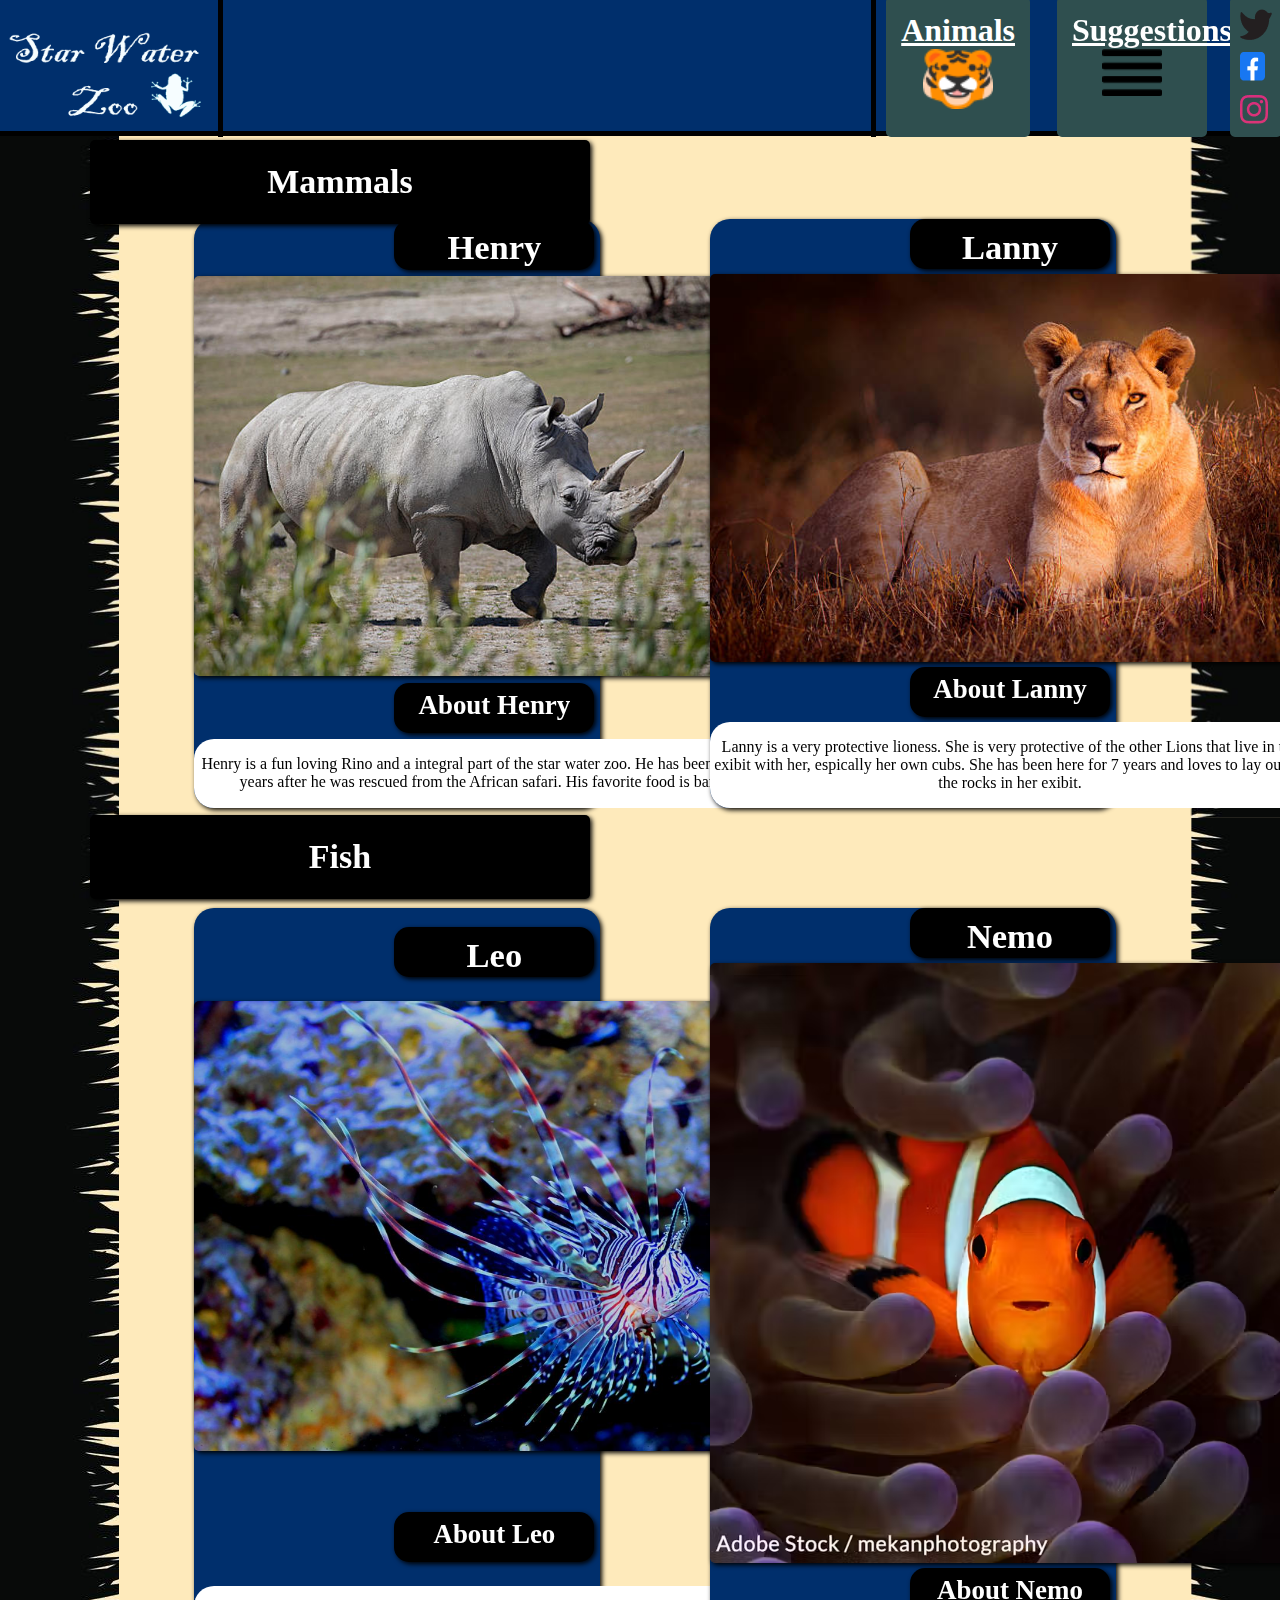
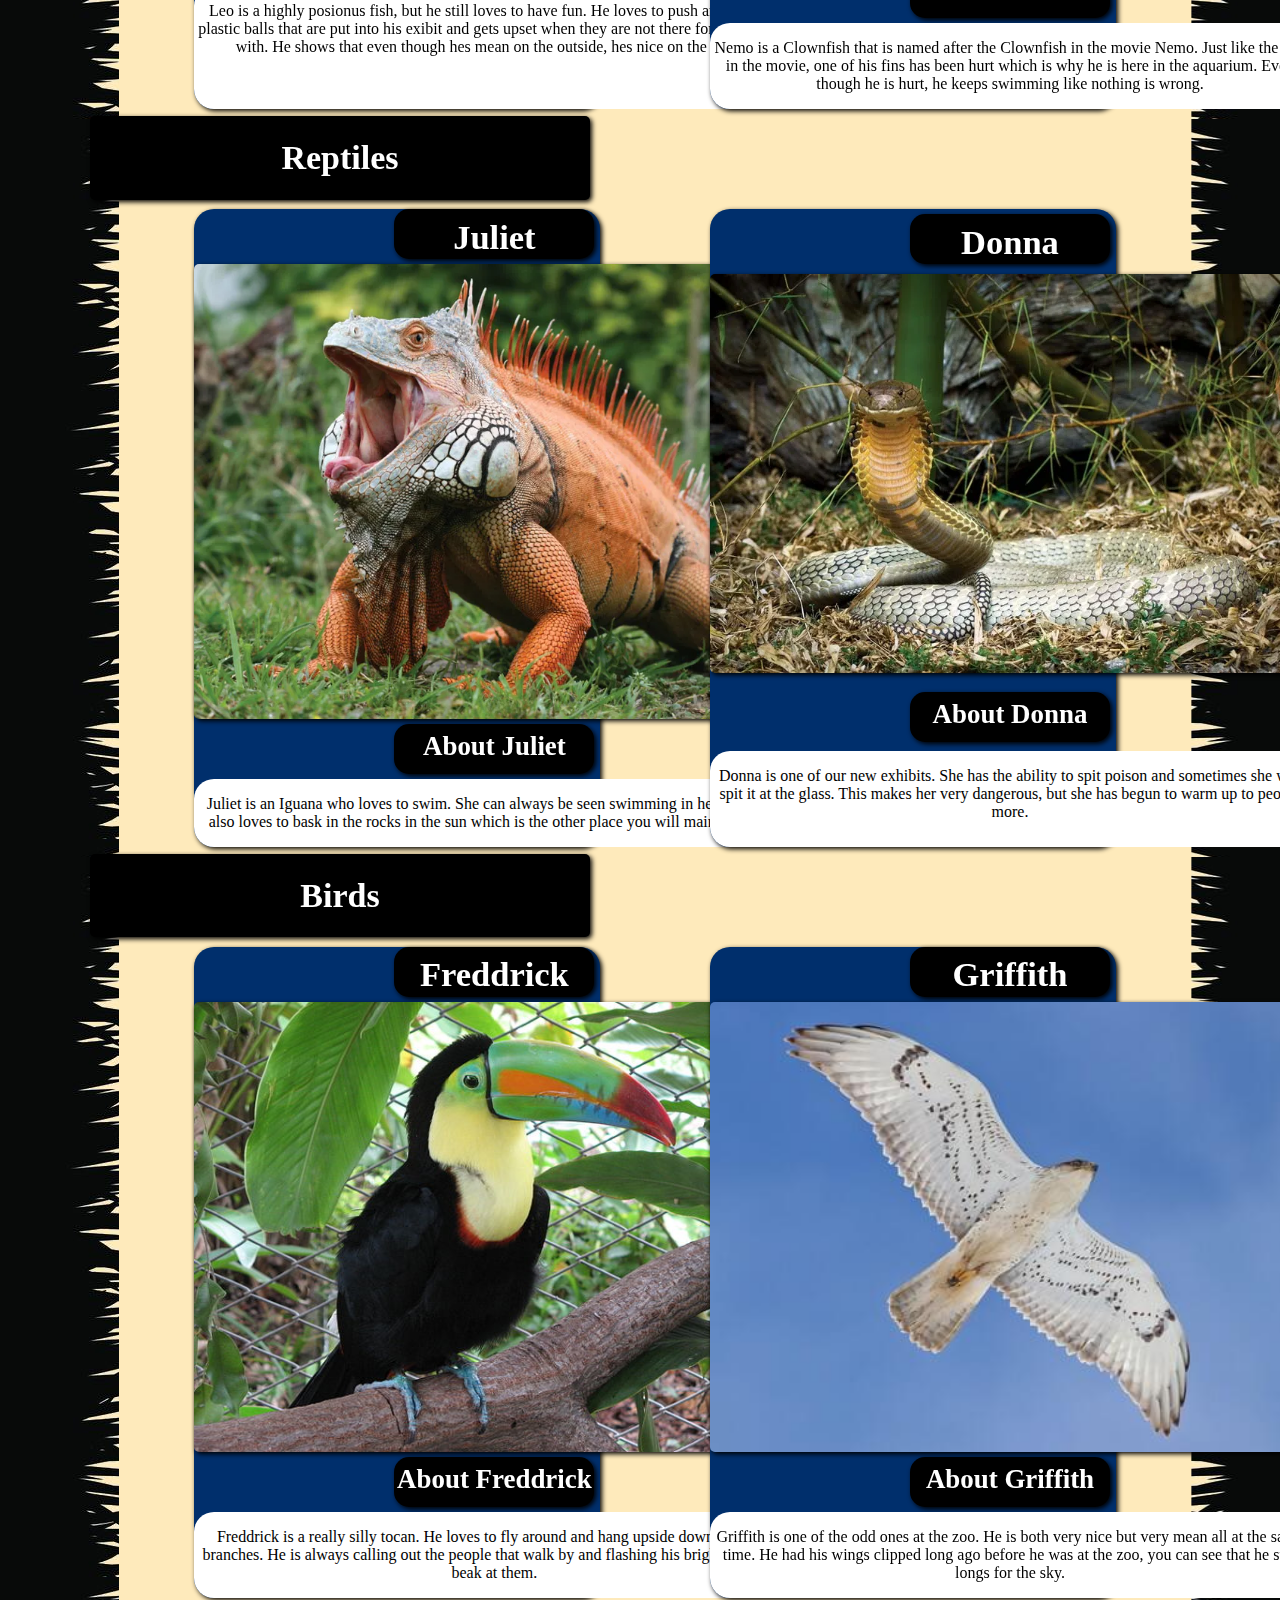
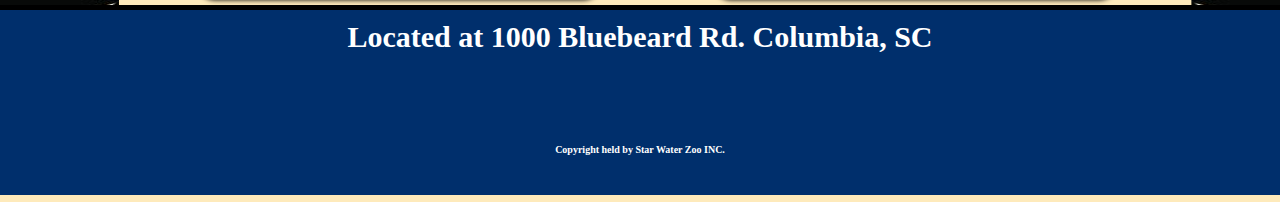
<file: Animals.html>
<!DOCTYPE html>    
    <html lang = "en">
        <head>
            <link rel="stylesheet" href="CSS/Animal.css">
             <!-- Google tag (gtag.js) -->
            <script async src="https://www.googletagmanager.com/gtag/js?id=G-LF3J3457HT"></script>
            <script>
            window.dataLayer = window.dataLayer || [];
          function gtag(){dataLayer.push(arguments);}
          gtag('js', new Date());

          gtag('config', 'G-LF3J3457HT');
            </script>
            <title>Star Water Zoo</title>
            <meta name="keywords" content="Zoo, Starwater, Animals">
            <meta name="Author" content="Sam Culp">
            <meta name="viewport" content="width=device-width, initial-scale=1.0">
            <meta name="description" Content ="Webpage about the StarWater Zoo and its Animals">
        </head>
        <body>
            <header>
                <section>
                    <h1>
                        <div class = "header">
                            <div class = "mainLogo">
                                <a id="logo" href ="index.html"><img src = "Images/StarWaterLogo.png" alt = "Frog_Logo"></a>
                            </div>
                            <div class="Animals">
                                <a style="color:white;" href ="Animals.html">Animals</a>
                                <img class="aniimg" src = "Images/Tiger_Animal_Button.png" alt = "Tiger_Logo">
                            </div>
                            <div class="Suggestions">
                                <a style="color:white;" href = "Suggestions.html">Suggestions</a>
                                <img class ="sugimg" src = "Images/Suggestions_button.png" alt = "Suggestions">
                            </div>
                            <div class="sociallinks">
                                <a class="sociallinks1" href ="https://x.com"><img src = "Images/icon _twitter_.png" alt = "twitter"></a>
                                <a class="sociallinks2" href ="https://Facebook.com"><img src = "Images/facebook icon_.png" alt = "facebook"></a>
                                <a class="sociallinks3" href ="https://instagram.com"><img src = "Images/instagram icon_.png" alt = "instagram"></a>
                            </div>
                            <div class="Line1"></div>
                            <div class="Line2"></div>
                        </div>
                    </h1>
                </section>
            </header>
    <main>
                <section style = "top: 140px;" id ="animalheader">
                    <h1>Mammals</h1>
                </section>

        <section class = "test2">
            <section class = "side"></section>
                <div id = "Animal1_ani">
                    <div class = "animal2">
                        <h2 class>Henry</h2>
                    </div>
                    <div class = "animal_ani">
                        <img src = "Images/Henry.png" alt ="Henry_Rino">
                    </div>
                    <div class = "animal2">
                        <h3>About Henry</h3>
                    </div>
                    <div class="animal3">
                        <p>Henry is a fun loving Rino and a integral part of the star water zoo. He has been here for 15 years
                        after he was rescued from the African safari. His favorite food is bananas.
                    </div>
                </div>
                <div id = "Animal1_ani">
                    <div class = "animal2">
                        <h2>Lanny</h2>
                    </div>
                    <div class = "animal_ani">
                        <img src = "Images/Lanny.png" alt ="lanny_lion">
                    </div>
                    <div class = "animal2">
                        <h3>About Lanny</h3>
                    </div>
                    <div class="animal3">
                        <p>Lanny is a very protective lioness. She is very protective of the other Lions that live in the exibit with her, espically her own
                            cubs. She has been here for 7 years and loves to lay out on the rocks in her exibit. </p>
                    </div>
                </div>
            <section class = "side2"></section>
        </section>
                <section id ="animalheader">
                    <h1>Fish</h1>
                </section>
        <section class = "test2">
            <section class = "side"></section>
                <div id = "Animal1_ani">
                    <div class = "animal2">
                        <h2>Leo</h2>
                    </div>
                    <div class = animal_ani>
                        <img src = "Images/Leo.png" alt="Leo_Lionfish">
                    </div>
                    <div class = "animal2">
                        <h3>About Leo</h3>
                    </div>
                    <div class = "animal3">
                        <p>Leo is a highly posionus fish, but he still loves to have fun. He loves to push around little plastic balls that are put into his
                            exibit and gets upset when they are not there for him to play with. He shows that even though hes mean on the outside, hes nice
                            on the inside.
                        </p>
                    </div>
                </div>
                <div id = "Animal1_ani">
                    <div class = "animal2">
                        <h2>Nemo</h2>
                    </div>
                    <div class = animal_ani>
                        <img src="Images/Nemo.png" alt="Nemo_ClownFish" height="640" width="900">
                    </div>
                    <div class = "animal2">
                        <h3>About Nemo</h3>
                    </div>
                    <div class = "animal3">
                        <p>Nemo is a Clownfish that is named after the Clownfish in the movie Nemo. Just like the one in the movie, one of his fins has been hurt
                            which is why he is here in the aquarium. Even though he is hurt, he keeps swimming like nothing is wrong.
                        </p>
                    </div>
                </div>
            <section class="side2"></section>
        </section>    
                <section id ="animalheader">
                    <h1>Reptiles</h1>
                </section>
        <section class = "test2">
            <section class = "side"></section>
                <div id = "Animal1_ani">
                    <div class = "animal2">
                        <h2>Juliet</h2>
                    </div>
                    <div class = "animal_ani">
                        <img src = "Images/Juliet.png" alt="Juliet_Iguana" height="640" width="900">
                    </div>
                    <div class = "animal2">
                        <h3>About Juliet</h3>
                    </div>
                    <div class = "animal3">
                        <p>Juliet is an Iguana who loves to swim. She can always be seen swimming in her pool. She also loves to bask in the rocks in the sun
                        which is the other place you will mainly see her.
                        </p>
                    </div>
                </div>
                <div id = "Animal1_ani">
                    <div class = "animal2">
                        <h2>Donna</h2>
                    </div>
                    <div class = animal_ani>
                        <img src="Images/Donna.png" alt="Donna_KingCobra">
                    </div>
                    <div class = "animal2">
                        <h3>About Donna</h3>
                    </div>
                    <div class="animal3">
                        <p>Donna is one of our new exhibits. She has the ability to spit poison and sometimes she will spit it at the glass. This makes her very dangerous,
                            but she has begun to warm up to people more.
                        </p>
                    </div>
                </div>
            <section class="side2"></section>
        </section>
                <section id ="animalheader">
                    <h1>Birds</h1>
                </section>
        <section class = "test2">
            <section class = "side"></section>    
                <div id = Animal1_ani>        
                    <div class = "animal2">
                        <h2>Freddrick</h2>
                    </div>
                    <div class = animal_ani>
                        <img src = "Images/Tocan.png" alt="Freddrick_Tocan"> 
                    </div>
                    <div class = "animal2">
                        <h3>About Freddrick</h3>
                    </div>
                    <div class = "animal3">
                        <p>Freddrick is a really silly tocan. He loves to fly around and hang upside down from his branches. He is always calling out the people that walk by
                            and flashing his brightly colored beak at them.
                        </p>
                    </div>
                </div>
                <div id = Animal1_ani>
                    <div class = "animal2">
                        <h2>Griffith</h2>
                    </div>
                    <div class = animal_ani>
                        <img src="Images/Griffith.png" alt="Griffith_Hawk">
                    </div>
                    <div class = "animal2">
                        <h3>About Griffith</h3>
                    </div>
                    <div class = "animal3">
                        <p>Griffith is one of the odd ones at the zoo. He is both very nice but very mean all at the same time. He had his wings clipped long ago before he was at the zoo,
                            you can see that he still longs for the sky.
                        </p>
                    </div>
                </div>
            <section class = "side2"></section>
        </section>
    </main>
            <footer>
                <h3>Located at 1000 Bluebeard Rd. Columbia, SC</h3>
                <h6>Copyright held by Star Water Zoo INC.</h6>
            </footer>
        </body>
    </html>
</file>
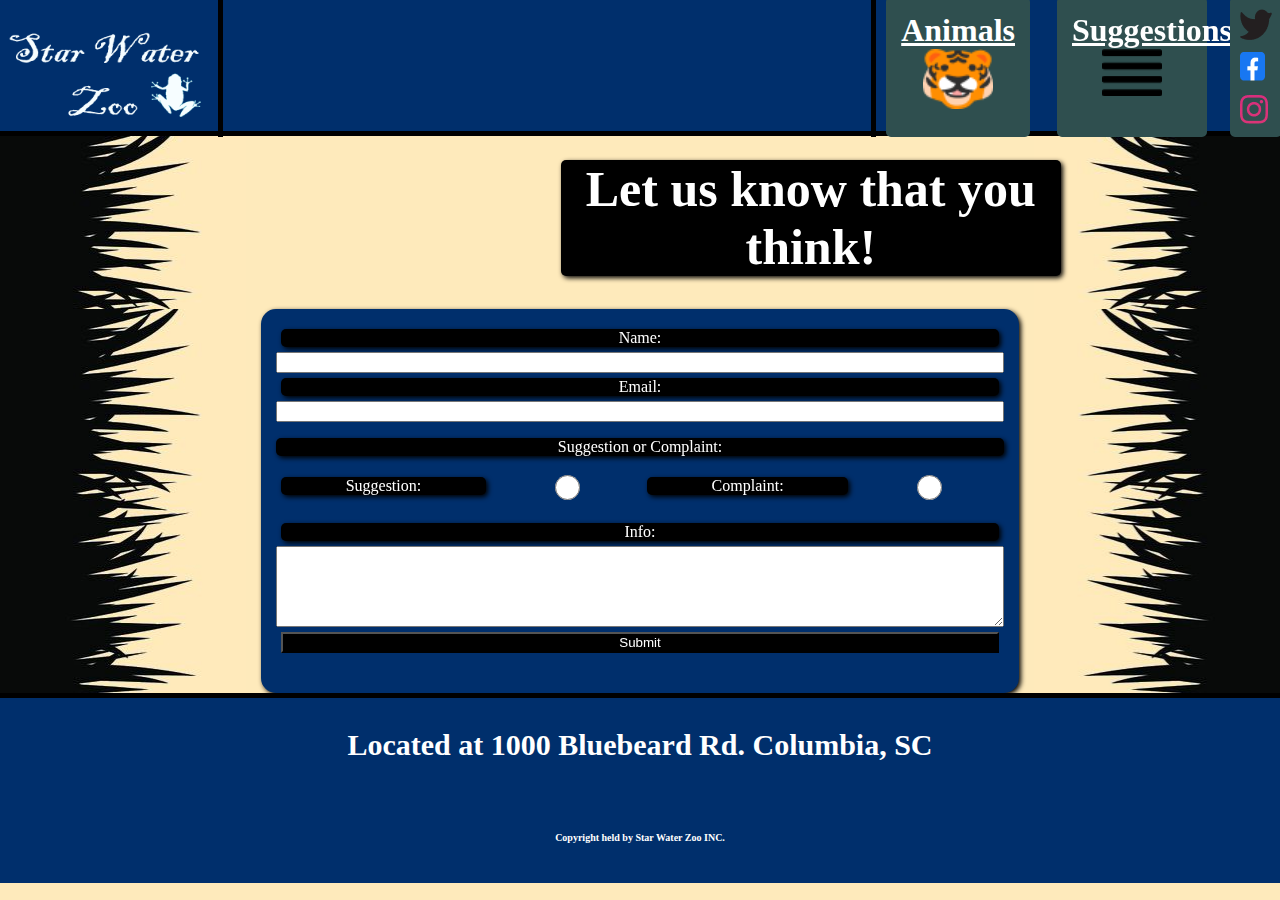
<file: Suggestions.html>
<!DOCTYPE html>    
    <html lang = "en">
        <head>
            <link rel="stylesheet" href="CSS/Form.css">
             <!-- Google tag (gtag.js) -->
            <script async src="https://www.googletagmanager.com/gtag/js?id=G-LF3J3457HT"></script>
            <script>
            window.dataLayer = window.dataLayer || [];
          function gtag(){dataLayer.push(arguments);}
          gtag('js', new Date());

          gtag('config', 'G-LF3J3457HT');
            </script>
            <title>Star Water Zoo</title>
            <meta name="keywords" content="Zoo, Starwater, Animals">
            <meta name="Author" content="Sam Culp">
            <meta name="viewport" content="width=device-width, initial-scale=1.0">
            <meta name="description" Content ="Webpage about the StarWater Zoo and its Animals">
        </head>
        <body>
            <header>
                <section>
                    <h1>
                        <div class = "header">
                            <div class = "mainLogo">
                                <a id="logo" href ="index.html"><img src = "Images/StarWaterLogo.png" alt = "Frog_Logo"></a>
                            </div>
                            <div class="Animals">
                                <a style="color:white;" href ="Animals.html">Animals</a>
                                <img class="aniimg" src = "Images/Tiger_Animal_Button.png" alt = "Tiger_Logo">
                            </div>
                            <div class="Suggestions">
                                <a style="color:white;" href = "Suggestions.html">Suggestions</a>
                                <img class ="sugimg" src = "Images/Suggestions_button.png" alt = "Suggestions">
                            </div>
                            <div class="sociallinks">
                                <a class="sociallinks1" href ="https://x.com"><img src = "Images/icon _twitter_.png" alt = "twitter"></a>
                                <a class="sociallinks2" href ="https://Facebook.com"><img src = "Images/facebook icon_.png" alt = "facebook"></a>
                                <a class="sociallinks3" href ="https://instagram.com"><img src = "Images/instagram icon_.png" alt = "instagram"></a>
                            </div>
                            <div class="Line1"></div>
                            <div class="Line2"></div>
                        </div>
                    </h1>
                    </section>
            </header>
            <main class = "Form">
                <section class = "side"></section>
                <h1>Let us know that you think!</h1>
                <section class = "side2"></section>
                <section class = "side"></section>
                <form>
                    <label for="Name">Name:</label>
                    <input type="text" id ="name" name="name" required>
                    <label for="Email">Email:</label>
                    <input type="text" id ="Email" name="Email" required>
                    <p>Suggestion or Complaint:</p>
                    <section class = "radio">
                        <label for="Suggestion">Suggestion:</label>
                        <input type ="radio" id ="Suggestion" name ="S or C" value = "Suggestion">
                        <label for="Complaint">Complaint:</label>
                        <input type ="radio" id ="Complaint" name ="S or C" value = "Complaint">
                    </section>
                    <br>
                    <Label for ="info">Info:</Label>
                    <textarea id="info" name="info" rows="5" cols="30"></textarea>
                    <input type="submit" class = "Submit">
                </form>
                <section class = "side2"></section>
            </main>
            <footer>
                <h3>Located at 1000 Bluebeard Rd. Columbia, SC</h3>
                <h6>Copyright held by Star Water Zoo INC.</h6>
            </footer>
        </body>
    </html>
</file>
<file: CSS/Animal.css>
/*Header*/
header{
    background-color:#002f6c;
    border-bottom: 5px solid black;
    margin: -10px;
    margin-top: -15px;
    border-top: 5px solid cornflowerblue;
    height: 133px;
    z-index: 2;
}
/*Navagation Box*/
.header{
    display: flex;
    position: relative;
    bottom: 22px
}
/*Star Water Logo*/
#logo{
    order: 1;
    margin: 10px;
    position: relative;
    top: 25px;
    width: 100px;
    height: 100px;
}
#logo img{
    width: 200px;
    height: 100px;
}
/*Lines in header*/
.Line1{
    border-right: 5px solid black;
    height: 140px;
    order: 2;
}
.Line2{
    border-right: 5px solid black;
    height: 140px;
    order: 3;
    flex-grow: 5;
}
/*animal button*/
.Animals{
    background-color:darkslategrey;
    border-radius: 5px;
    border:15px solid darkslategray;
    order: 4;
    margin: 10px;
    display: flex;
    flex-direction: column;
    position: relative;
    top: -10px
}
/*suggestion button*/
.Suggestions{
    background-color:darkslategrey;
    border-radius: 5px;
    border:15px solid darkslategray;
    order: 5;
    margin: 10px;
    display: flex;
    flex-direction: column;
    width: 120px;
    position: relative;
    top: -10px;
    Left: 7px
}
/*links*/
.sociallinks{
    display:grid;
    float: right;
    grid-template-areas: 
    'sociallinks1'
    'sociallinks2'
    'sociallinks3';
    grid-gap: 1px;
    background-color:darkslategrey;
    border-radius: 5px;
    border:5px solid darkslategray;
    margin: -10px;
    order:6 ;
    margin: 10px;
    position: relative;
    Left: 10px;
    top: -10px
}
/*header flexbox materials*/

.sociallinks1{
    align-items: center;
}
.sociallinks2{
    position: relative;
    left:5px;
    top:-5px;
}
.sociallinks3{
    position: relative;
    left:5px;
}
.sugimg{
    width: 60px;
    height: auto;
    display: block;
    margin-left: auto;
    margin-right: auto;
}
.aniimg{
    width: 70px;
    height: auto;
    display: block;
    margin-left: auto;
    margin-right: auto;
}
/*Side Design*/

.side{
    background-image: url(../Images/Grass.png);
    background-repeat: repeat-y;
    position: relative;
    left: -15px;
    z-index: -1;
}
.side2{
    background-image: url(../Images/Grass.png);
    background-repeat: repeat-y;
    transform: rotateY(180deg);
    position: relative;
    left: 15px;
    z-index: -1;
}
/*Background Color*/
body{
    background-color: #feeabb;
}
/*Animals Page*/
.test2{
    display:grid;
    grid-template-columns:  10% 40% 40% 10%;
    max-width: 100%;
    position: relative;
    top: 3px;
    gap: 10px;
}
#Animal1_ani{
    background-color:#002f6c;
    border-radius:5px ;
    display: grid;
    margin: 50px;
    position: relative;
    top: 40px;
    transition: 0.3s;
    gap: 5px;
    border-radius: 20px;
    box-shadow: 2px 2px 5px black;
}
.animal_ani > img{
    display: block;
    margin: auto auto;
    border-radius: 5px;
    text-align: center;
    width: 600px;
    height: auto;
    box-shadow: 2px 2px 5px black;
}
#Animal1_ani:hover{
    transform: scale(1.01);
}
.animal2{
    display: block;
    margin: auto auto;
    background-color: black;
    border: 5px;
    border-radius: 15px;
    width: 200px;
    height: 50px;
    box-shadow: 2px 2px 5px black;
    text-align: center;
    color: white;
    font-size: 23px;
}
.animal2 >h2,h3 {
    position: relative;
    top: -20px;
}
.animal3{
    background-color: white;
    border-radius: 20px;
    text-align: center;
}
#animalheader{
    text-align: center;
    color: White;
    background-color: black;
    border: 5px;
    border-radius: 5px;
    font-size: 17px;
    position: absolute;
    z-index: 1;
    width: 500px;
    display: block;
    right: 690px;
    font-family: Georgia, 'Times New Roman', Times, serif;
    box-shadow: 2px 2px 5px black;
    
}
/*Footer*/
footer{
    background-color: #002f6c;
    border-top: 5px solid black;
    margin: -15px;
    position: relative;
    top: 15px;
}
footer > h3 {
    text-align: center;
    color: white;
    font-size: 30px;
}
footer>h6{
    font-size: 10px;
    text-align: center;
    padding: 40px;
    color: white;
}
</file>
<file: CSS/Form.css>
/*Header*/
header{
    background-color:#002f6c;
    border-bottom: 5px solid black;
    margin: -10px;
    margin-top: -15px;
    border-top: 5px solid cornflowerblue;
    height: 133px;
    z-index: 2;
}
/*Navagation Box*/
.header{
    display: flex;
    position: relative;
    bottom: 22px
}
/*Star Water Logo*/
#logo{
    order: 1;
    margin: 10px;
    position: relative;
    top: 25px;
    width: 100px;
    height: 100px;
}
#logo img{
    width: 200px;
    height: 100px;
}
/*Lines in header*/
.Line1{
    border-right: 5px solid black;
    height: 140px;
    order: 2;
}
.Line2{
    border-right: 5px solid black;
    height: 140px;
    order: 3;
    flex-grow: 5;
}
/*animal button*/
.Animals{
    background-color:darkslategrey;
    border-radius: 5px;
    border:15px solid darkslategray;
    order: 4;
    margin: 10px;
    display: flex;
    flex-direction: column;
    position: relative;
    top: -10px
}
/*suggestion button*/
.Suggestions{
    background-color:darkslategrey;
    border-radius: 5px;
    border:15px solid darkslategray;
    order: 5;
    margin: 10px;
    display: flex;
    flex-direction: column;
    width: 120px;
    position: relative;
    top: -10px;
    Left: 7px
}
/*links*/
.sociallinks{
    display:grid;
    float: right;
    grid-template-areas: 
    'sociallinks1'
    'sociallinks2'
    'sociallinks3';
    grid-gap: 1px;
    background-color:darkslategrey;
    border-radius: 5px;
    border:5px solid darkslategray;
    margin: -10px;
    order:6 ;
    margin: 10px;
    position: relative;
    Left: 10px;
    top: -10px
}
/*header flexbox materials*/

.sociallinks1{
    align-items: center;
}
.sociallinks2{
    position: relative;
    left:5px;
    top:-5px;
}
.sociallinks3{
    position: relative;
    left:5px;
}
.sugimg{
    width: 60px;
    height: auto;
    display: block;
    margin-left: auto;
    margin-right: auto;
}
.aniimg{
    width: 70px;
    height: auto;
    display: block;
    margin-left: auto;
    margin-right: auto;
}
/*Side Design*/

.side{
    background-image: url(../Images/Grass.png);
    background-repeat: repeat-y;
    position: relative;
    left: -15px;
    z-index: -1;
}
.side2{
    background-image: url(../Images/Grass.png);
    background-repeat: repeat-y;
    transform: rotateY(180deg);
    position: relative;
    left: 15px;
    z-index: -1;
}
/*Background Color*/
body{
    background-color: #feeabb;
}
/*FORM STYLING*/
.Form{
    display: grid;
    grid-template-columns: 20% 60% 20%;
}
.Form > h1{
    text-align: center;
    color: white;
    background-color: black;
    border: 5px;
    border-radius: 5px;
    font-size: 50px;
    z-index: 1;
    width: 500px;
    display: block;
    font-family: Georgia, 'Times New Roman', Times, serif;
    box-shadow: 2px 2px 5px black;
    position: relative;
    right: -300px
}
form{
    background-color: #002f6c;
    display: flex;
    flex-direction: column;
    border: 15px solid #002f6c;
    border-radius: 15px;
    padding-bottom: 20px;
    box-shadow: 2px 2px 5px black;
}
label{
    color: white;
    border: 5px;
    border-radius: 5px;
    display: block;
    font-family: Georgia, 'Times New Roman', Times, serif;
    box-shadow: 2px 2px 5px black;
    background-color: black;
    text-align: center;
    margin: 5px
}
form > p{
    color: white;
    border: 5px;
    border-radius: 5px;
    display: block;
    font-family: Georgia, 'Times New Roman', Times, serif;
    box-shadow: 2px 2px 5px black;
    background-color: black;
    text-align: center;
}
.Submit{
    background-color: black;
    color: white;
    margin: 5px;
}
input[type=submit]:hover{
    background-color: white;
    color: black;
    margin: 5px;
}
input[type=text]:focus {
    background-color: lightblue;
  }
input[type=textarea]:focus {
    background-color: lightblue;
  }
.radio{
    display: grid;
    grid-template-columns: auto auto auto auto;
}
/*Footer*/
footer{
    background-color: #002f6c;
    border-top: 5px solid black;
    margin: -15px;
    position: relative;
    top: 15px;
}
footer > h3 {
    text-align: center;
    color: white;
    font-size: 30px;
}
footer>h6{
    font-size: 10px;
    text-align: center;
    padding: 40px;
    color: white;
}
</file>
